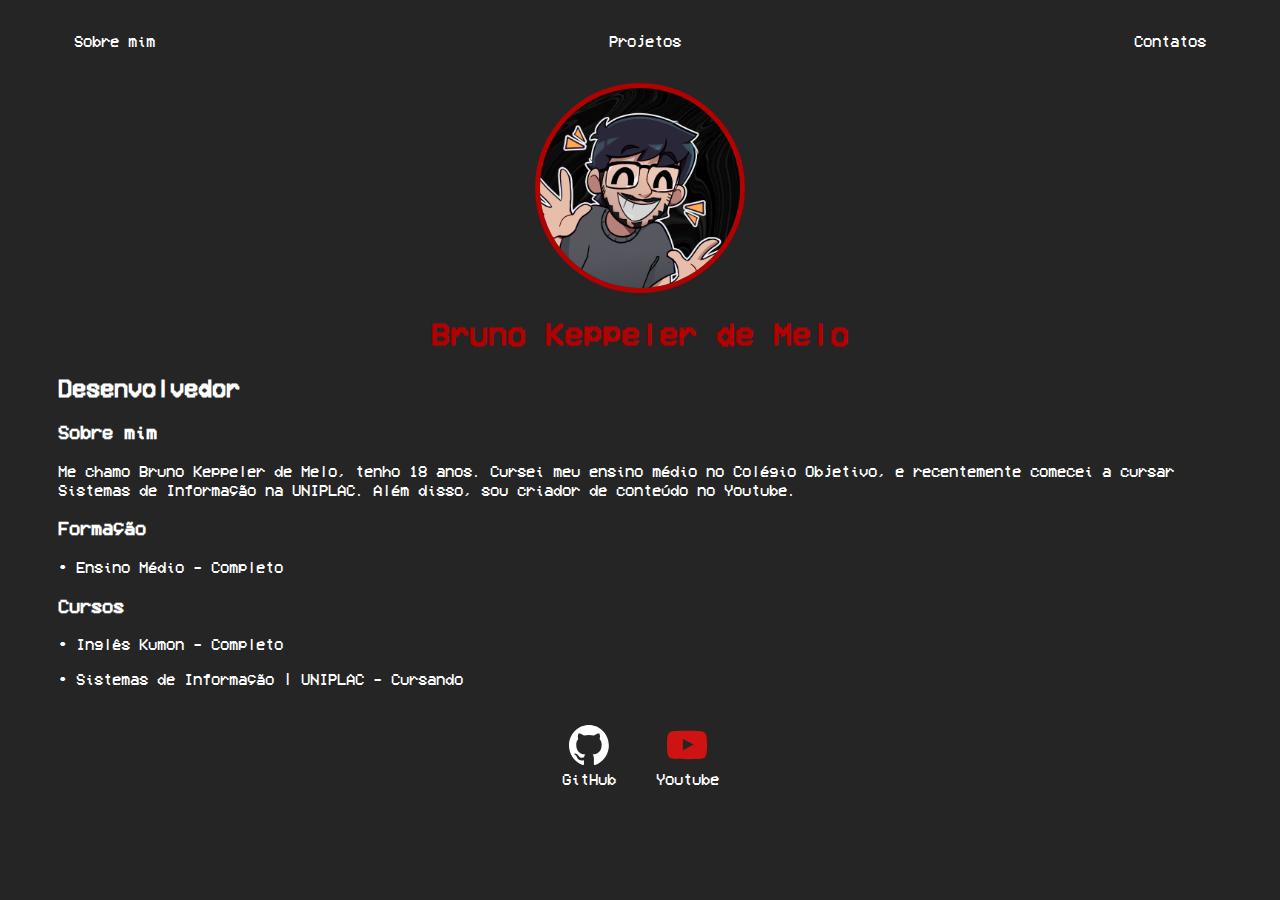
<file: index.html>
<!DOCTYPE html>
<html lang="pt">
<head>
    <meta charset="UTF-8">
    <meta name="viewport" content="width=device-width, initial-scale=1.0">
    <title>Bruno</title>
    <link rel="stylesheet" href="css/style.css">
</head>
<body>
    <div class="container">
        <nav>
            <ul>
                <li>
                    <a href="index.html">Sobre mim</a>
                </li>
                <li>
                    <a href="project.html">Projetos</a>
                </li>
                <li>
                    <a href="contact.html">Contatos</a>
                </li>
            </ul>
        </nav>
    
        <header>
            <div class="center">
                <img src="./assets/pics/bruno foto.png"></img>
                <h1>Bruno Keppeler de Melo</h1>
            </div>
            <h2>Desenvolvedor</h2>
            
            <main>
                <section>
                    <h3>Sobre mim</h3>
                    <p>
                        Me chamo Bruno Keppeler de Melo, tenho 18 anos. Cursei meu ensino médio no Colégio Objetivo, e recentemente comecei a cursar Sistemas de Informação
                        na UNIPLAC. Além disso, sou criador de conteúdo no Youtube.
                    </p>
                </section>
                <section>
                    <h3>Formação</h3>
                    <p>
                        • Ensino Médio - Completo
                    </p>
                </section>
                <section>
                    <h3>Cursos</h3>
                    <p>
                        • Inglês Kumon - Completo
                    </p>
                    <p>
                        • Sistemas de Informação | UNIPLAC - Cursando
                    </p>
                </section>
            </main>
    </div>
    <footer>
        <a href="https://github.com/keppelerr?tab=repositories" target="_blank" rel="noopener noreferrer">
            <img src="./assets/pics/github-mark-white.svg"></img>
            <p>GitHub</p>
        </a>
        <a href="https://youtube.com/@hioshiie" target="_blank" rel="noopener noreferrer">
            <img src="./assets/pics/youtube-color-svgrepo-com.svg"></img>
            <p>Youtube</p>
        </a>
    </footer>
    </header>
</body>
</html>
</file>
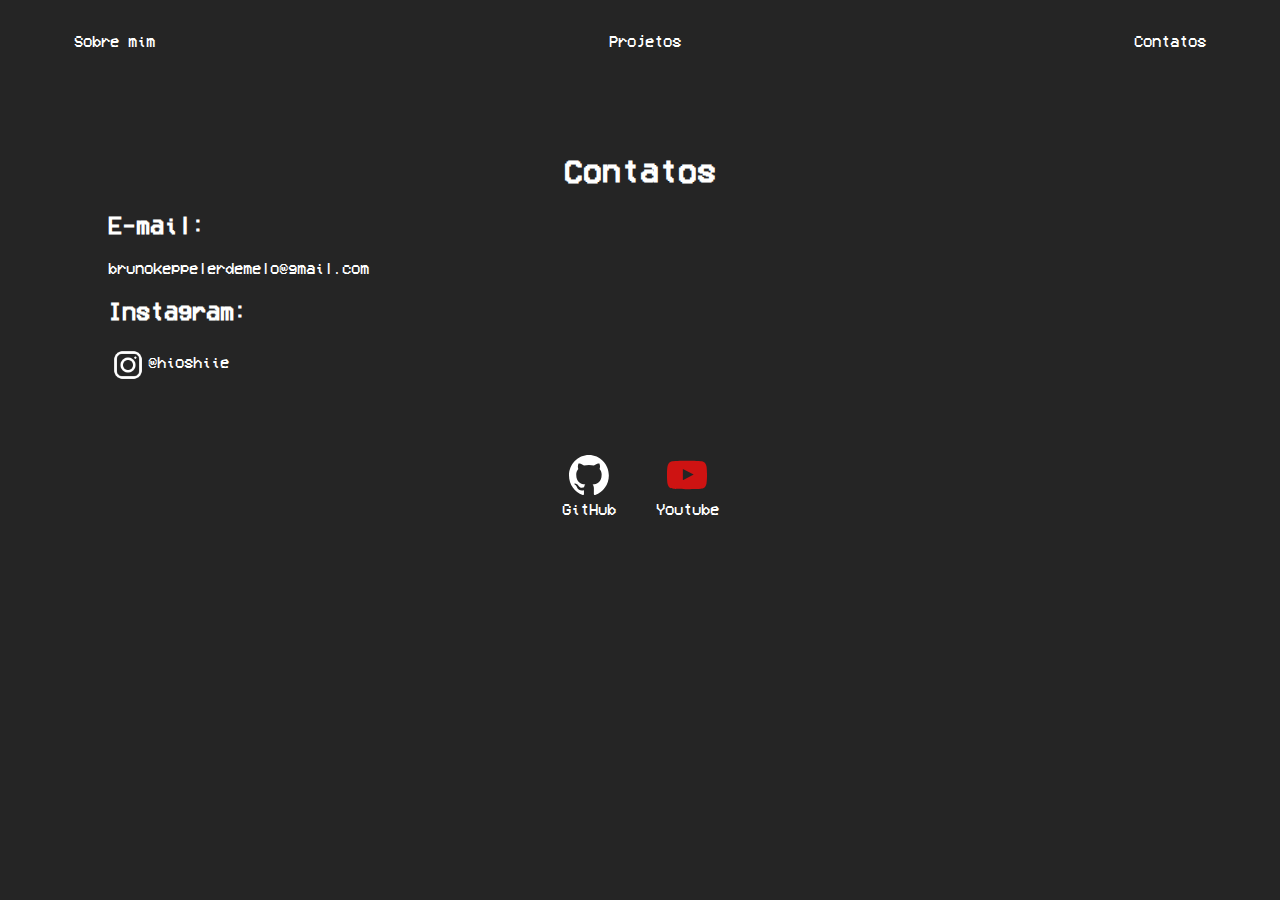
<file: contact.html>
<!DOCTYPE html>
<html lang="pt">
<head>
    <meta charset="UTF-8">
    <meta name="viewport" content="width=device-width, initial-scale=1.0">
    <title>Contatos</title>
    <link rel="stylesheet" href="css/styleContact.css">
</head>
<body>
    <div class="title">
        <nav>
            <ul>
                <li>
                    <a href="index.html">Sobre mim</a>
                </li>
                <li>
                    <a href="project.html">Projetos</a>
                </li>
                <li>
                    <a href="contact.html">Contatos</a>
                </li>
            </ul>
        </nav>

        <header>
            <div class="center">
            <h1>Contatos</h1>
            </div>
    
            <main>
                <section>
                <h2>E-mail:</h2>
                    <p>brunokeppelerdemelo@gmail.com</p>
                </a>
                </section>
                <section>
                    <h2>Instagram:</h2>
                    <nav>
                    <a href="https://instagram.com/hioshiie" target="_blank" rel="noopener noreferrer">
                    <img src="./assets/pics/instagram logo white.png" width="40" style="vertical-align: middle;">@hioshiie
                    </a>
                    </nav>
                </section>
            </main>
    </div>
    <footer>
        <a href="https://github.com/keppelerr?tab=repositories" target="_blank" rel="noopener noreferrer">
            <img src="./assets/pics/github-mark-white.svg"></img>
            <p>GitHub</p>
        </a>
        <a href="https://youtube.com/@hioshiie" target="_blank" rel="noopener noreferrer">
            <img src="./assets/pics/youtube-color-svgrepo-com.svg"></img>
            <p>Youtube</p>
        </a>
    </footer>
    </header>
</body>
</html>
</file>
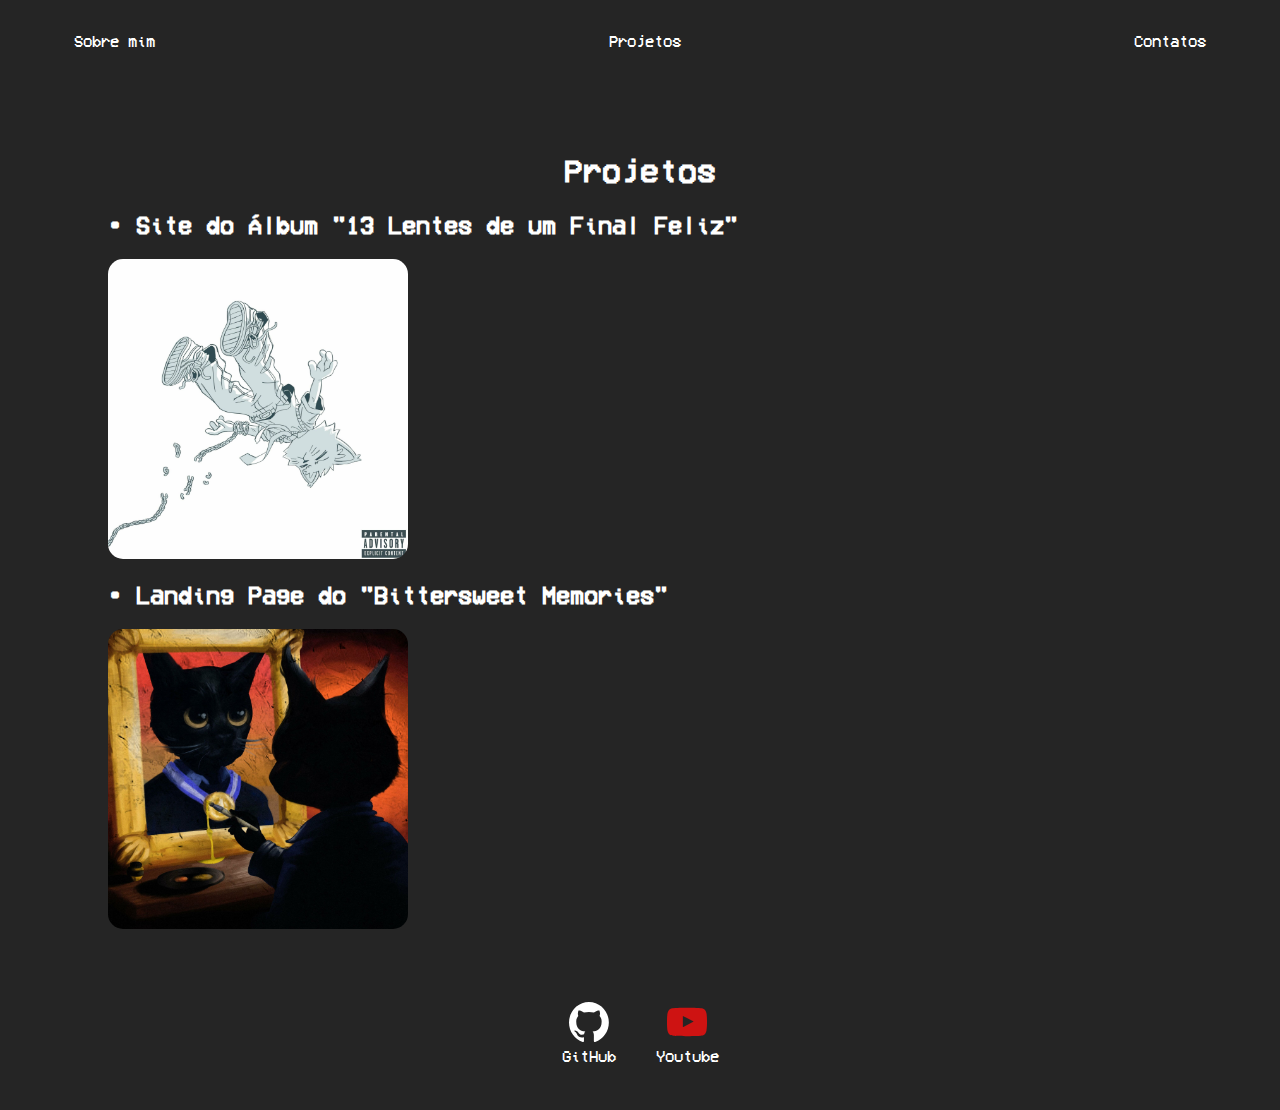
<file: project.html>
<!DOCTYPE html>
<html lang="pt">
<head>
    <meta charset="UTF-8">
    <meta name="viewport" content="width=device-width, initial-scale=1.0">
    <title>Projetos</title>
    <link rel="stylesheet" href="css/styleProject.css">
</head>
<body>
    <div class="title">
        <nav>
            <ul>
                <li>
                    <a href="index.html">Sobre mim</a>
                </li>
                <li>
                    <a href="project.html">Projetos</a>
                </li>
                <li>
                    <a href="contact.html">Contatos</a>
                </li>
            </ul>
        </nav>

        <header>
            <div class="center">
            <h1>Projetos</h1>
            </div>
    
            <main>
                <a href="https://13-lentes.netlify.app" target="_blank" rel="noopener noreferrer">
                <h2>• Site do Álbum "13 Lentes de um Final Feliz"</h2>
                    <img src="./assets/pics/13 lentes.jpg"></img>
                </a>
            </main>

            <main>
                <a href="https://bittersweet-memories.netlify.app" target="_blank" rel="noopener noreferrer">
                <h2>• Landing Page do "Bittersweet Memories"</h2>
                    <img src="./assets/pics/Bittersweet Memories.jpg"></img>
                </a>
            </main>
    </div>
    <footer>
        <a href="https://github.com/keppelerr?tab=repositories" target="_blank" rel="noopener noreferrer">
            <img src="./assets/pics/github-mark-white.svg"></img>
            <p>GitHub</p>
        </a>
        <a href="https://youtube.com/@hioshiie" target="_blank" rel="noopener noreferrer">
            <img src="./assets/pics/youtube-color-svgrepo-com.svg"></img>
            <p>Youtube</p>
        </a>
    </footer>
    </header>
</body>
</html>
</file>
<file: css/style.css>
@font-face {
    font-family: VCR OSD MONO;
    src: url("../assets/fonts/VCR_OSD_MONO_1.001.ttf");
}

body {
    color: white;
    background-color: #252525;
    font-family: VCR OSD MONO;

}

ul {
display: flex;
justify-content: space-between;
list-style-type: none;
align-items: center;
padding: 16px;

}

a {
    color: white;
    text-decoration: none;
}

header img {
    width: 200px;
    height: 200px;  
    border-radius: 50%;
    border: 5px solid #b30000;
}

.center {
    text-align: center;
    color: #b30000;
}

footer img {
    width: 40px;
    height: 40px;
    border-radius: none;
    border: none;
    transition: width 0.3s ease, height 0.3s ease;
}

footer img:hover {
    width: 45px;
    height: 45px;
    border-radius: none;
    border: none;
}

footer {
    display: flex;
    justify-content: center;
}

footer a {
    margin: 20px;
    text-align: center;
}

footer p {
    margin-top: 2px;
}

.container {
    padding: 0px 50px;
}

nav a:hover {
    color:gray;
}
</file>
<file: css/styleContact.css>
@font-face {
    font-family: VCR OSD MONO;
    src: url("../assets/fonts/VCR_OSD_MONO_1.001.ttf");
}

body {
    color: white;
    background-color: #252525;
    font-family: VCR OSD MONO;

}

ul {
display: flex;
justify-content: space-between;
list-style-type: none;
align-items: center;
padding: 16px;

}

a {
    color: white;
    text-decoration: none;
}

.center {
    text-align: center;
}

nav{
    padding: none;
}

.title {
    padding: 0px 50px;
}

header {
    padding: 50px;
}

footer img {
    width: 40px;
    height: 40px;
    border-radius: none;
    border: none;
    transition: width 0.3s ease, height 0.3s ease;
}

footer img:hover {
    width: 45px;
    height: 45px;
    border-radius: none;
    border: none;
}

footer {
    display: flex;
    justify-content: center;
}

footer a {
    margin: 20px;
    text-align: center;
}

footer p {
    margin-top: 2px;
}

nav a:hover {
    color:gray;
}
</file>
<file: css/styleProject.css>
@font-face {
    font-family: VCR OSD MONO;
    src: url("../assets/fonts/VCR_OSD_MONO_1.001.ttf");
}

body {
    color: white;
    background-color: #252525;
    font-family: VCR OSD MONO;

}

ul {
display: flex;
justify-content: space-between;
list-style-type: none;
align-items: center;
padding: 16px;

}

a {
    color: white;
    text-decoration: none;
}

.center {
    text-align: center;
}

nav{
    padding: none;
}

.title {
    padding: 0px 50px;
}

header {
    padding: 50px;
}

main img {
    width: 300px;
    height: 300px;
    border-radius: 5%;
    transition: width 0.3s ease, height 0.3s ease;
}

main img:hover {
    width: 310px;
    height: 310px;
    border-radius: 5%;
}

footer img {
    width: 40px;
    height: 40px;
    border-radius: none;
    border: none;
    transition: width 0.3s ease, height 0.3s ease;
}

footer img:hover {
    width: 45px;
    height: 45px;
    border-radius: none;
    border: none;
}

footer {
    display: flex;
    justify-content: center;
}

footer a {
    margin: 20px;
    text-align: center;
}

footer p {
    margin-top: 2px;
}

nav a:hover {
    color:gray;
}
</file>
